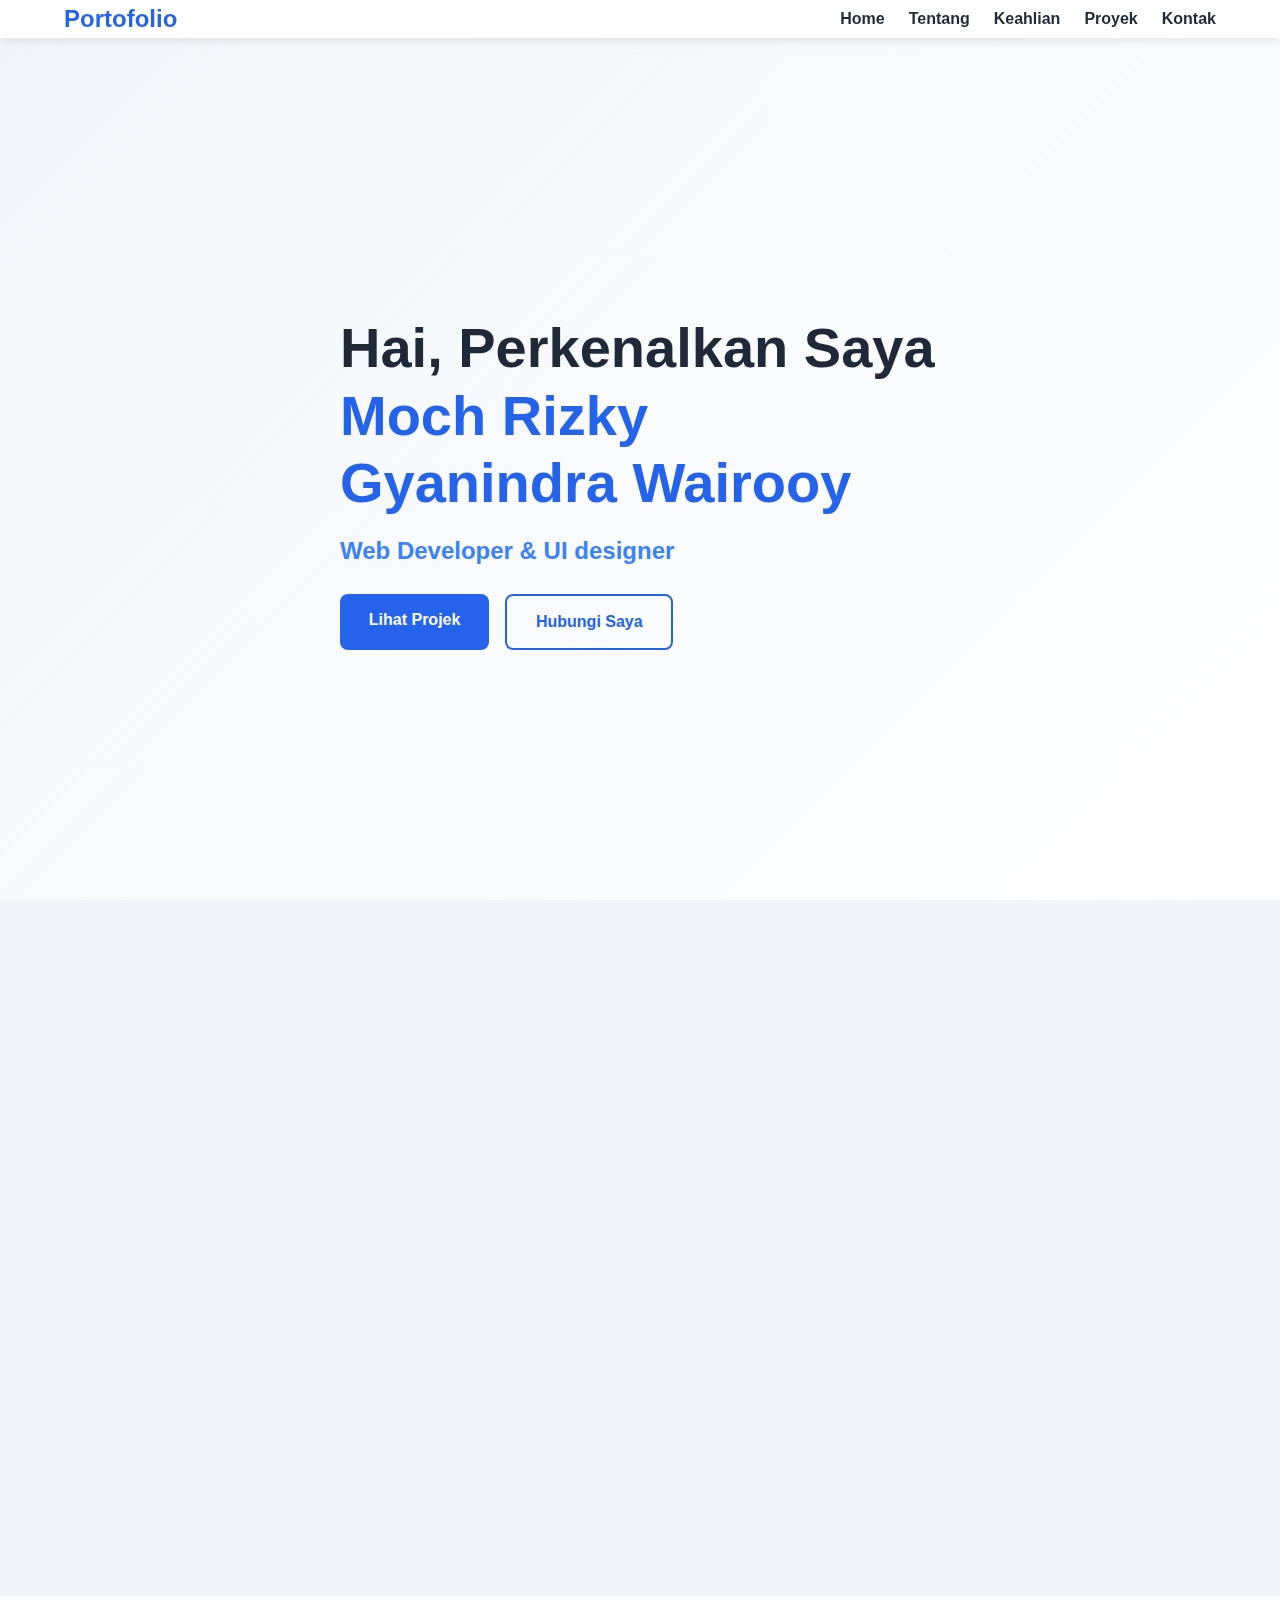
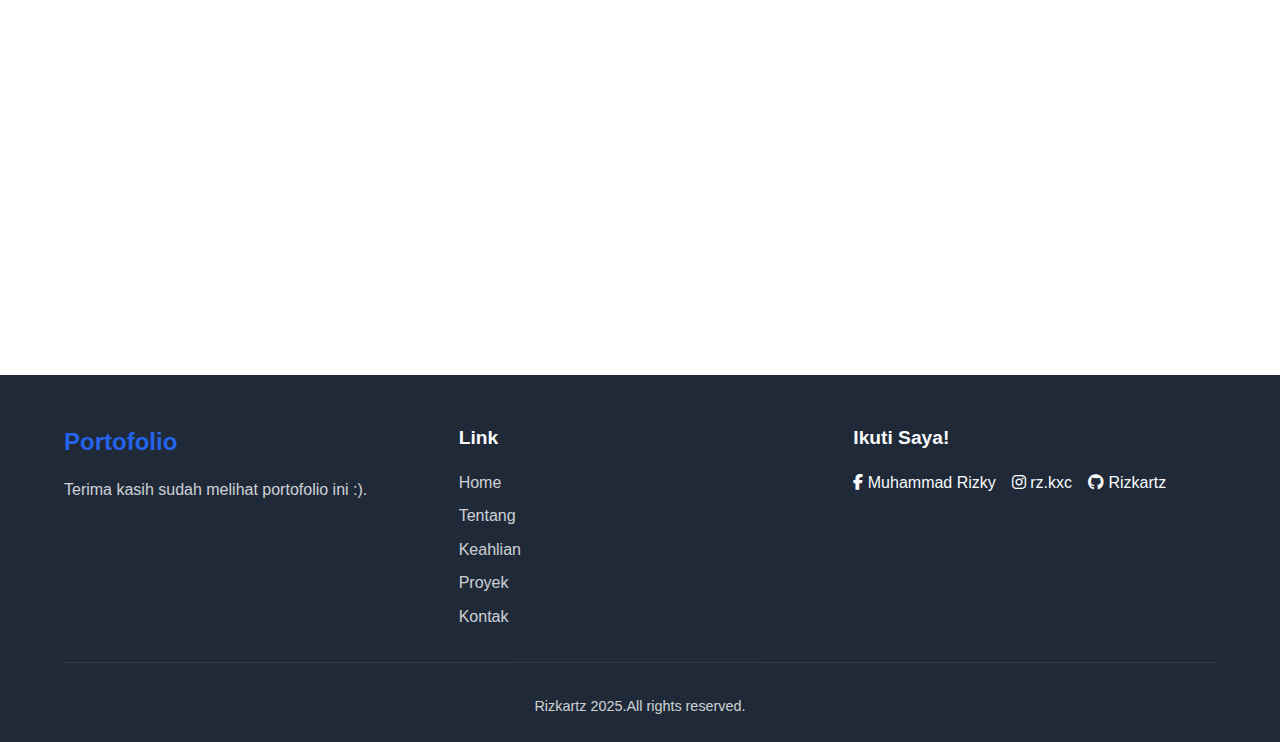
<file: index.html>
<!DOCTYPE html>
<html lang="id">
<head>
    <meta charset="UTF-8">
    <meta name="viewport" content="width=device-width, initial-scale=1.0">
    <title>My Portofolio</title>
    <link rel="stylesheet" href="style.css">
    <link rel="stylesheet" href="https://cdnjs.cloudflare.com/ajax/libs/font-awesome/6.4.0/css/all.min.css">
    <link rel="stylesheet" href="https://fonts.google.com/https://fonts.google.com/">
</head>
<body>
    <header id="header">
        <div class="container nav-container">
            <a href="#" class="logo">Portofolio</a>      
            <nav class="nav-menu">
                <ul class="nav-list">
                    <li><a href="#home" class="nav-link">Home</a></li>
                    <li><a href="#about" class="nav-link">Tentang</a></li>
                    <li><a href="#skills" class="nav-link">Keahlian</a></li>
                    <li><a href="#projects" class="nav-link">Proyek</a></li>
                    <li><a href="#contact" class="nav-link">Kontak</a></li>
                </ul>
            </nav>
            <div class="hamburger">
                <i class="fas fa-bars"></i>
            </div>
        </div>
    </header>
    <section id="home" class="hero">
        <div class="container hero-content">
            <h1 class="hero-title fade-in">Hai, Perkenalkan Saya <span>Moch Rizky Gyanindra Wairooy </span></h1>
            <h2 class="hero-subtitle fade-in">Web Developer & UI designer</h2>
            <div class="hero-btns fade-in">
                <a href="#projects" class="btn">Lihat Projek</a>
                <a href="#contact" class="btn btn-outline">Hubungi Saya</a>
            </div>
        </div>
    </section>
    <section id="about" class="section about">
        <div class="container">
            <h2 class="section-title fade-in">Tentang Saya</h2>
            <div class="about-container">
                <div class="about-image fade-in">
                    <img src="./img/about-me.jpg" alt="Tentang saya">
                </div>
                <div class="about-content fade-in">
                    <p>
                        Halo perkenalkan nama saya Mochhammad Rizky Gyanindra Wairooy,Saya seorang Junior Web Developer dengan pengalaman 2 tahun dalam pengembangan aplikasi web, mencakup frontendm backend. 
                        Selama ini saya terbiasa mengembangkan user interface serta mengelola logika server untuk memastikan aplikasi berjalan dengan baik. 
                    </p>
                    <p>
                        Saya mengkhususkan diri dalam front-end development dengan fokus pada React.js,Saya kedepanya memiliki berniat untuk mencoba dalam Machine Learning dan Game Developer :).
                    </p>
                </div>
            </div>
        </div>
    </section>
    <section id="skills" class="section">
        <div class="container">
            <h2 class="section-title fade-in">Pengalaman saya</h2>
            <div class="skills-container">
                <div class="skill-card fade-in">
                    <div class="skill-icon">
                        <i class="fab fa-html5"></i>
                    </div>
                    <h3 class="skill-title">HTML/CSS</h3>
                    <div class="skill-progress">
                        <div class="progress-bar" data-width="90%">
                            <span>90%</span>
                        </div>
                    </div>
                </div>
                <div class="skill-card fade-in">
                    <div class="skill-icon">
                        <i class="fab fa-js"></i>
                    </div>
                    <h3 class="skill-title">JavaScript</h3>
                    <div class="skill-progress">
                        <div class="progress-bar" data-width="70%">
                            <span>70%</span>
                        </div>
                    </div>
                </div>
                <div class="skill-card fade-in">
                    <div class="skill-icon">
                        <i class="fab fa-react"></i>
                    </div>
                    <h3 class="skill-title">React JS</h3>
                    <div class="skill-progress">
                        <div class="progress-bar" data-width="40%">
                            <span>40%</span>
                        </div>
                    </div>
                </div>
                <div class="skill-card fade-in">
                    <div class="skill-icon">
                        <i class="fas fa-mobile-alt"></i>
                    </div>
                    <h3 class="skill-title">Mobile development</h3>
                    <div class="skill-progress">
                        <div class="progress-bar" data-width="40%">
                            <span>40%</span>
                        </div>
                    </div>
                </div>
            </div>
        </div>
    </section>
    <section id="projects" class="section projects">
        <div class="container">
            <h2 class="section-title fade-in">Projek Terbaru</h2>
            <div class="project-image">
                <div class="project-card fade-in">
                    <div class="project-image">
                        <img src="./img/image.png" alt="Project 1">'
                        <div class="project-overlay">
                        <div class="Social-media">
                            <a href="https://rizkartz.github.io/Aroma-Rasa.github.io/" target="_blank" ><i class="fab fa-github"></i> Rizkartz</a>
                         </div>
                    <div class="project-content">
                        <h3 class="project-title">Introduction Website</h3>
                        <div class="project-tags">
                            <span class="project-tag">HTML</span>
                            <span class="project-tag">CSS</span>
                            <span class="project-tag">JavaScript</span>
                        </div>
                        <p>Project pertama saya dan dipakai saat tugas terakhir SMA.</p>
                    </div>
                </div>
                <div class="project-card fade-in">
                    <div class="project-image">
                        <img src="./img/form-login-page.jpg" alt="2">
                        <div class="project-overlay">
                            <a href="#" class="https://rizkartz.github.io/Login-page/"><i class="fab fa-github"></i> Login-page</a>
                <div class="photo-card fade-in">
                    <div class="project-image">
                        <img src="./img/short-movie.jpg" alt="3">
                        <div class="project-overlay">
                            <a href="#" class="https://drive.google.com/file/d/1STrVClHhmJM0M5Ndshp_naQbrQ-D0qgC/view?usp=sharing" target="_blank"><i class="fa-brands fa-google-drive"></i> Google-drive</a>
                        </div>
                    </div>
                    <div class="project-content">
                        <h3 class="project-title">KOMPAK IF'25</h3>
                        <div class="project-tags">
                            <span class="project-tag">HTML</span>
                            <span class="project-tag">CSS</span>
                            <span class="project-tag">JavaScript</span>
                        </div>
                        <p>Terima kasih sudah melihat portofolio ini :).</p>
                    </div>
                </div>
            </div>

            <div class="projects-cta fade-in">
                <a href="#" class="btn">Lihat Lebih Banyak Projek</a>
            </div>
        </div>
    </section>

    <section id="contact" class="section">
        <div class="container">
            <h2 class="section-title fade-in">Hubungi Saya</h2>
            
            <div class="contact-container">
                <div class="contact-info">
                    <div class="contact-item fade-in">
                        <div class="contact-icon">
                            <i class="fas fa-envelope"></i>
                        </div>
                        <div>
                            <h3>Email</h3>
                            <p>muhammad.rizkygyanindra@gmail.com</p>
                        </div>
                    </div>
                    <div class="contact-item fade-in">
                        <div class="contact-icon">
                            <i class="fas fa-phone"></i>
                        </div>
                        <div>
                            <h3>Telepon</h3>
                            <p>+62-821-4026-3151</p>
                        </div>
                    </div>
                    
                    <div class="contact-item fade-in">
                        <div class="contact-icon">
                            <i class="fas fa-map-marker-alt"></i>
                        </div>
                        <div>
                            <h3>Lokasi</h3>
                            <p>Surabaya, Indonesia</p>
                        </div>
                    </div>
                <form class="contact-form fade-in">
                    <div class="form-group">
                        <label for="name">Nama Lengkap</label>
                        <input type="text" id="name" class="form-input" required>
                    </div>
                    
                    <div class="form-group">
                        <label for="email">Email</label>
                        <input type="email" id="email" class="form-input" required>
                    </div>
                    
                    <div class="form-group">
                        <label for="subject">Subjek</label>
                        <input type="text" id="subject" class="form-input" required>
                    </div>
                    
                    <div class="form-group">
                        <label for="message">Pesan</label>
                        <textarea id="message" class="form-input" required></textarea>
                    </div>
        
                    <button type="submit" class="btn">Kirim Pesan</button>
                </form>
            </div>
        </div>
    </section>
                
    <footer>
        <div class="container footer-container">
            <div class="footer-content">
                <div class="footer-logo">
                    <a href="#" class="logo">Portofolio</a>
                    <p>Terima kasih sudah melihat portofolio ini :).</p>
                </div>
                
                <div class="footer-links">
                    <h3>Link</h3>
                    <ul>
                        <li><a href="#home">Home</a></li>
                        <li><a href="#about">Tentang</a></li>
                        <li><a href="#skills">Keahlian</a></li>
                        <li><a href="#projects">Proyek</a></li>
                        <li><a href="#contact">Kontak</a></li>
                    </ul>
                </div>
                <div class="footer-social">
                    <h3>Ikuti Saya!</h3>
                    <div class="social-links">
                        <a href="https://www.facebook.com/Rizkrtz/"><i class="fab fa-facebook-f"></i> Muhammad Rizky</a>
                        <a href="https://www.instagram.com/rz.kxc?igsh=OHQ0NTVhdW5uNzUy"><i class="fab fa-instagram"></i> rz.kxc</a>
                        <a href="https://github.com/Rizkartz"><i class="fab fa-github"></i> Rizkartz</a>
                    </div>
                </div>
            </div>
            <div class="copyright">
                <p>Rizkartz 2025.All rights reserved.</p>
            </div>
        </div>
    </footer>
    <button id="back-to-top" class="back-to-top" aria-label="Kembali ke atas"> 
        <i class="fas fa-arrow-up"></i>
    </button>
    <script src="script.js"></script>
</body>

</html>
</file>
<file: style.css>
/* Variabel CSS */
:root {
    --primary-color: #2563eb;
    --secondary-color: #3b82f6;
    --accent-color: #60a5fa;
    --text-color: #1f2937;
    --light-text: #f8fafc;
    --background: #ffffff;
    --light-background: #f1f5f9;
    --transition: all 0.3s ease;
    --shadow: 0 4px 6px rgba(0, 0, 0, 0.1);
    --border-radius: 8px;
}

/* Reset dan Base Styles */
* {
    margin: 0;
    padding: 0;
    box-sizing: border-box;
}

html {
    scroll-behavior: smooth;
}

body {
    font-family: 'Segoe UI', Tahoma, Geneva, Verdana, sans-serif;
    line-height: 1.6;
    color: var(--text-color);
    background-color: var(--background);
    overflow-x: hidden;
}

a {
    text-decoration: none;
    color: inherit;
}

ul {
    list-style: none;
}

img {
    max-width: 100%;
    height: auto;
    display: block;
}

.container {
    width: 90%;
    max-width: 1200px;
    margin: 0 auto;
    padding: 0 15px;
}

.section {
    padding: 5rem 0;
}

.section-title {
    font-size: 2rem;
    text-align: center;
    margin-bottom: 3rem;
    position: relative;
}

.section-title::after {
    content: '';
    position: absolute;
    bottom: -10px;
    left: 50%;
    transform: translateX(-50%);
    width: 80px;
    height: 4px;
    background: var(--primary-color);
    border-radius: 2px;
}

.btn {
    display: inline-block;
    padding: 0.8rem 1.8rem;
    background: var(--primary-color);
    color: var(--light-text);
    border-radius: var(--border-radius);
    font-weight: 600;
    transition: var(--transition);
    border: none;
    cursor: pointer;
    text-align: center;
}

.btn:hover {
    background: var(--secondary-color);
    transform: translateY(-3px);
    box-shadow: var(--shadow);
}

.btn-outline {
    background: transparent;
    border: 2px solid var(--primary-color);
    color: var(--primary-color);
}

.btn-outline:hover {
    background: var(--primary-color);
    color: var(--light-text);
}

/* Header & Navigation */
header {
    position: fixed;
    top: 0;
    left: 0;
    width: 100%;
    z-index: 1000;
    background: rgba(255, 255, 255, 0.95);
    box-shadow: 0 2px 10px rgba(0, 0, 0, 0.1);
    transition: var(--transition);
}

header.scrolled {
    padding: 0.5rem 0;
    background: rgba(255, 255, 255, 0.98);
}

.nav-container {
    display: flex;
    justify-content: space-between;
    align-items: center;
    padding: 1rem 0;
}

.logo {
    font-size: 1.5rem;
    font-weight: 700;
    color: var(--primary-color);
    z-index: 1001;
}

.nav-menu {
    display: flex;
    align-items: center;
}

.nav-list {
    display: flex;
}

.nav-link {
    margin-left: 1.5rem;
    font-weight: 600;
    transition: var(--transition);
}

.nav-link:hover {
    color: var(--primary-color);
}

.hamburger {
    display: none;
    cursor: pointer;
    font-size: 1.5rem;
    z-index: 1001;
}

/* Hero Section */
.hero {
    height: 100vh;
    display: flex;
    align-items: center;
    background: linear-gradient(135deg, var(--light-background) 0%, var(--background) 100%);
    position: relative;
    overflow: hidden;
    padding-top: 4rem;
}

.hero-content {
    max-width: 100%;
    z-index: 1;
    text-align: center;
}

.hero-title {
    font-size: 2.5rem;
    margin-bottom: 1rem;
    line-height: 1.2;
}

.hero-title span {
    color: var(--primary-color);
}

.hero-subtitle {
    font-size: 1.2rem;
    margin-bottom: 1.5rem;
    color: var(--secondary-color);
}

.hero-description {
    margin-bottom: 2rem;
    font-size: 1rem;
    max-width: 600px;
    margin-left: auto;
    margin-right: auto;
}

.hero-btns {
    display: flex;
    gap: 1rem;
    justify-content: center;
    flex-wrap: wrap;
}

.hero-image {
    display: none;
}

/* About Section */
.about {
    background: var(--light-background);
}

.about-container {
    display: flex;
    flex-direction: column;
    gap: 2rem;
    align-items: center;
}

.about-image {
    border-radius: var(--border-radius);
    overflow: hidden;
    box-shadow: var(--shadow);
    max-width: 400px;
}

.about-content {
    text-align: center;
}

.about-content h3 {
    font-size: 1.8rem;
    margin-bottom: 1rem;
}

.about-content p {
    margin-bottom: 1rem;
    text-align: left;
}

/* Skills Section */
.skills-container {
    display: grid;
    grid-template-columns: 1fr;
    gap: 1.5rem;
}

.skill-card {
    background: var(--light-background);
    padding: 1.5rem;
    border-radius: var(--border-radius);
    text-align: center;
    transition: var(--transition);
}

.skill-card:hover {
    transform: translateY(-5px);
    box-shadow: var(--shadow);
}

.skill-icon {
    font-size: 2.5rem;
    color: var(--primary-color);
    margin-bottom: 1rem;
}

.skill-title {
    font-size: 1.3rem;
    margin-bottom: 0.8rem;
}

.skill-progress {
    margin-top: 1.5rem;
    background: #e5e7eb;
    border-radius: 100px;
    height: 10px;
    overflow: hidden;
    position: relative;
}

.progress-bar {
    height: 100%;
    background: var(--primary-color);
    border-radius: 100px;
    width: 0;
    transition: width 1.5s ease;
    position: relative;
}

.progress-bar span {
    position: absolute;
    right: 10px;
    top: -25px;
    font-size: 0.8rem;
    font-weight: 600;
    color: var(--primary-color);
}

/* Projects Section */
.projects {
    background: var(--light-background);
}

.projects-container {
    display: grid;
    grid-template-columns: 1fr;
    gap: 1.5rem;
}

.project-card {
    background: var(--background);
    border-radius: var(--border-radius);
    overflow: hidden;
    box-shadow: var(--shadow);
    transition: var(--transition);
    position: relative;
}

.project-card:hover {
    transform: translateY(-5px);
}

.project-image {
    height: 200px;
    overflow: hidden;
    position: relative;
}

.project-image img {
    width: 100%;
    height: 100%;
    object-fit: cover;
    transition: var(--transition);
}

.project-card:hover .project-image img {
    transform: scale(1.1);
}

.project-overlay {
    position: absolute;
    top: 0;
    left: 0;
    width: 100%;
    height: 100%;
    background: rgba(37, 99, 235, 0.8);
    display: flex;
    align-items: center;
    justify-content: center;
    gap: 1rem;
    opacity: 0;
    transition: var(--transition);
}

.project-card:hover .project-overlay {
    opacity: 1;
}

.project-link {
    color: white;
    font-size: 1.5rem;
    transition: var(--transition);
}

.project-link:hover {
    transform: translateY(-3px);
}

.project-content {
    padding: 1.5rem;
}

.project-title {
    font-size: 1.3rem;
    margin-bottom: 0.8rem;
}

.project-tags {
    display: flex;
    flex-wrap: wrap;
    gap: 0.5rem;
    margin-bottom: 1rem;
}

.project-tag {
    background: var(--light-background);
    padding: 0.3rem 0.8rem;
    border-radius: 20px;
    font-size: 0.8rem;
}

.projects-cta {
    text-align: center;
    margin-top: 3rem;
}

/* Contact Section */
.contact-container {
    display: flex;
    flex-direction: column;
    gap: 2rem;
}

.contact-info {
    display: flex;
    flex-direction: column;
    gap: 1.5rem;
}

.contact-item {
    display: flex;
    align-items: center;
    gap: 1rem;
}

.contact-icon {
    font-size: 1.5rem;
    color: var(--primary-color);
    min-width: 30px;
    text-align: center;
}

.contact-social {
    display: flex;
    gap: 1rem;
    margin-top: 1rem;
}

.contact-social .social-link {
    display: flex;
    align-items: center;
    justify-content: center;
    width: 40px;
    height: 40px;
    border-radius: 50%;
    background: var(--light-background);
    transition: var(--transition);
}

.contact-social .social-link:hover {
    background: var(--primary-color);
    color: white;
    transform: translateY(-5px);
}

.contact-form {
    display: flex;
    flex-direction: column;
    gap: 1.2rem;
}

.form-group {
    display: flex;
    flex-direction: column;
    gap: 0.5rem;
}

.form-input {
    padding: 0.8rem 1rem;
    border: 1px solid #ddd;
    border-radius: var(--border-radius);
    font-family: inherit;
    transition: var(--transition);
    width: 100%;
}

.form-input:focus {
    border-color: var(--primary-color);
    outline: none;
    box-shadow: 0 0 0 3px rgba(37, 99, 235, 0.1);
}

textarea.form-input {
    min-height: 150px;
    resize: vertical;
}

/* Footer */
footer {
    background: var(--text-color);
    color: var(--light-text);
    padding: 3rem 0 1.5rem;
}

.footer-container {
    display: flex;
    flex-direction: column;
    gap: 2rem;
}

.footer-content {
    display: grid;
    grid-template-columns: 1fr;
    gap: 2rem;
}

.footer-logo p {
    margin-top: 1rem;
    opacity: 0.8;
}

.footer-links h3,
.footer-social h3 {
    margin-bottom: 1rem;
    font-size: 1.2rem;
}

.footer-links ul {
    display: flex;
    flex-direction: column;
    gap: 0.5rem;
}

.footer-links a {
    opacity: 0.8;
    transition: var(--transition);
}

.footer-links a:hover {
    opacity: 1;
    color: var(--accent-color);
}

.social-links {
    display: flex;
    gap: 1rem;
}

.social-link {
    display: flex;
    align-items: center;
    justify-content: center;
    width: 40px;
    height: 40px;
    border-radius: 50%;
    background: rgba(255, 255, 255, 0.1);
    transition: var(--transition);
}

.social-link:hover {
    background: var(--primary-color);
    transform: translateY(-5px);
}

.copyright {
    text-align: center;
    opacity: 0.8;
    font-size: 0.9rem;
    padding-top: 2rem;
    border-top: 1px solid rgba(255, 255, 255, 0.1);
}

/* Back to Top Button */
.back-to-top {
    position: fixed;
    bottom: 2rem;
    right: 2rem;
    width: 50px;
    height: 50px;
    border-radius: 50%;
    background: var(--primary-color);
    color: white;
    display: flex;
    align-items: center;
    justify-content: center;
    cursor: pointer;
    transition: var(--transition);
    opacity: 0;
    visibility: hidden;
    z-index: 999;
    border: none;
    box-shadow: var(--shadow);
}

.back-to-top.visible {
    opacity: 1;
    visibility: visible;
}

.back-to-top:hover {
    background: var(--secondary-color);
    transform: translateY(-5px);
}

/* Animasi untuk elemen yang muncul saat di-scroll */
.fade-in {
    opacity: 0;
    transform: translateY(20px);
    transition: opacity 0.6s ease, transform 0.6s ease;
}

.fade-in.visible {
    opacity: 1;
    transform: translateY(0);
}

/* Media Queries untuk Tablet */
@media (min-width: 768px) {
    .section-title {
        font-size: 2.5rem;
    }
    
    .hero-title {
        font-size: 3rem;
    }
    
    .hero-subtitle {
        font-size: 1.5rem;
    }
    
    .skills-container {
        grid-template-columns: repeat(2, 1fr);
    }
    
    .projects-container {
        grid-template-columns: repeat(2, 1fr);
    }
    
    .about-container {
        flex-direction: row;
        text-align: left;
    }
    
    .about-content {
        text-align: left;
    }
    
    .contact-container {
        flex-direction: row;
    }
    
    .footer-content {
        grid-template-columns: repeat(3, 1fr);
    }
}

/* Media Queries untuk Desktop */
@media (min-width: 992px) {
    .nav-list {
        display: flex;
    }
    
    .hamburger {
        display: none;
    }
    
    .hero-content {
        text-align: left;
        max-width: 600px;
    }
    
    .hero-btns {
        justify-content: flex-start;
    }
    
    .hero-image {
        display: block;
        position: absolute;
        right: 5%;
        bottom: 0;
        width: 45%;
        max-width: 500px;
        z-index: 0;
    }
    
    .skills-container {
        grid-template-columns: repeat(4, 1fr);
    }
    
    .projects-container {
        grid-template-columns: repeat(3, 1fr);
    }
}


@media (min-width: 1200px) {
    .container {
        padding: 0;
    }
    
    .hero-title {
        font-size: 3.5rem;
    }
}

/* Mobile Navigation */
@media (max-width: 991px) {
    .nav-menu {
        position: fixed;
        top: 0;
        right: -100%;
        width: 70%;
        height: 100vh;
        background: var(--background);
        flex-direction: column;
        align-items: center;
        justify-content: center;
        transition: var(--transition);
        box-shadow: -5px 0 15px rgba(0, 0, 0, 0.1);
        z-index: 1000;
    }
    
    .nav-menu.active {
        right: 0;
    }
    
    .nav-list {
        flex-direction: column;
        align-items: center;
    }
    
    .nav-link {
        margin: 1rem 0;
        font-size: 1.2rem;
    }
    
    .hamburger {
        display: block;
    }
}
</file>
